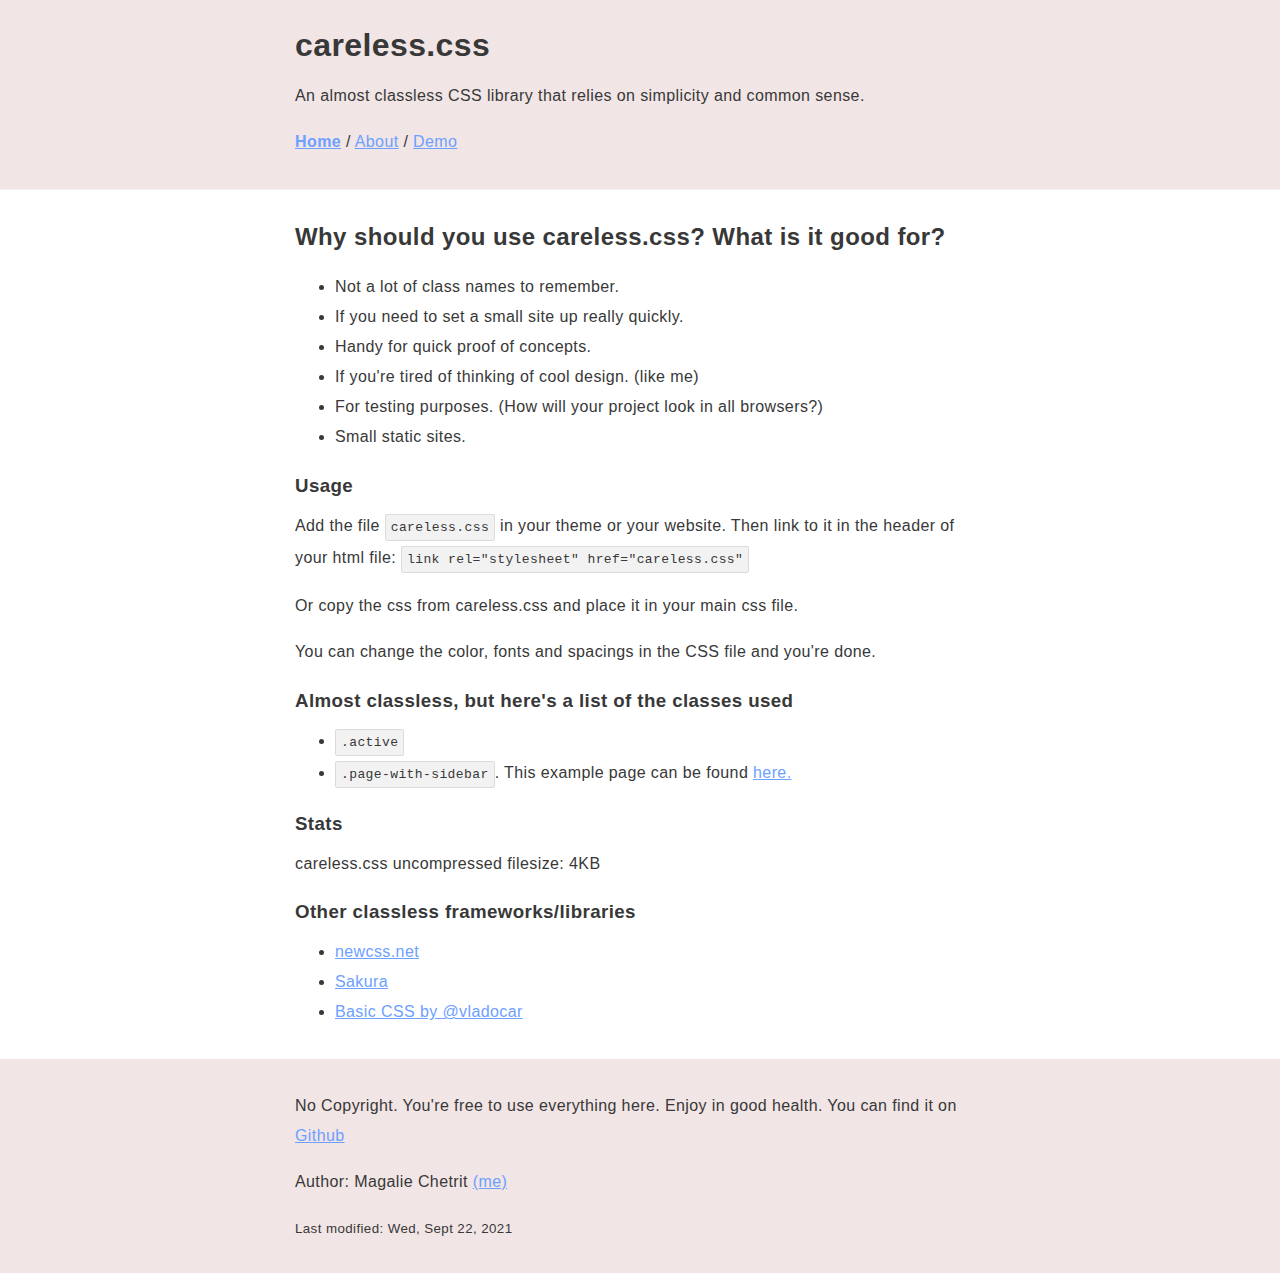
<file: index.html>
<!DOCTYPE html>
<html lang="en">

<head>
    <meta charset="UTF-8">
    <meta http-equiv="X-UA-Compatible" content="IE=edge">
    <meta name="viewport" content="width=device-width, initial-scale=1.0">
    <title>Careless.css - An almost classless CSS library that relies on simplicity and common sense.</title>
    <link rel="stylesheet" href="careless.css">
</head>

<body>
    <header>
        <h1>careless.css</h1>
        <p>An almost classless CSS library that relies on simplicity and common sense.</p>
        <nav><a class="active" href="/">Home</a> / <a href="about.html">About</a> / <a href="demo.html">Demo</a></nav>
    </header>
    <main>
        <h2>Why should you use careless.css? What is it good for?</h2>
        <ul>
            <li>Not a lot of class names to remember.</li>
            <li>If you need to set a small site up really quickly.</li>
            <li>Handy for quick proof of concepts.</li>
            <li>If you're tired of thinking of cool design. (like me)</li>
            <li>For testing purposes. (How will your project look in all browsers?)</li>
            <li>Small static sites.</li>
        </ul>
        <h3>Usage</h3>
        <p>Add the file <code>careless.css</code> in your theme or your website. Then link to it in the header of your
            html file:
            <code> link rel="stylesheet" href="careless.css" </code>
        </p>
        <p>Or copy the css from careless.css and place it in your main css file.</p>
        <p>You can change the color, fonts and spacings in the CSS file and you're done.</p>
        <h3>Almost classless, but here's a list of the classes used</h3>
        <ul>
            <li><code>.active</code></li>
            <li><code>.page-with-sidebar</code>. This example page can be found <a href="/page-with-sidebar.html">here.</a></li></li>
        </ul>
        <h3>Stats</h3>
        <p>careless.css uncompressed filesize: 4KB</p>
        <h3>Other classless frameworks/libraries</h3>
        <ul>
            <li><a href="https://newcss.net/demo/" alt="link to New CSS Demo">newcss.net</a></li>
            <li><a href="https://github.com/oxalorg/sakura" alt="link to Sakura CSS">Sakura</a></li>
            <li><a href="https://vladocar.github.io/Basic.css/" alt="link to Basic CSS">Basic CSS by <a href="https://github.com/vladocar" alt="link to Vladocar's Github">@vladocar</a></li>
        </ul>
    </main>
    <footer>
        <p>No Copyright. You're free to use everything here. Enjoy in good health. You can find it on <a href="https://github.com/nightschool-studio/careless.css">Github</a></p>
        <p>Author: Magalie Chetrit <a href="https://magalielinda.me">(me)</a></p>
        <small>Last modified: Wed, Sept 22, 2021</small>
    </footer>

</body>

</html>
</file>
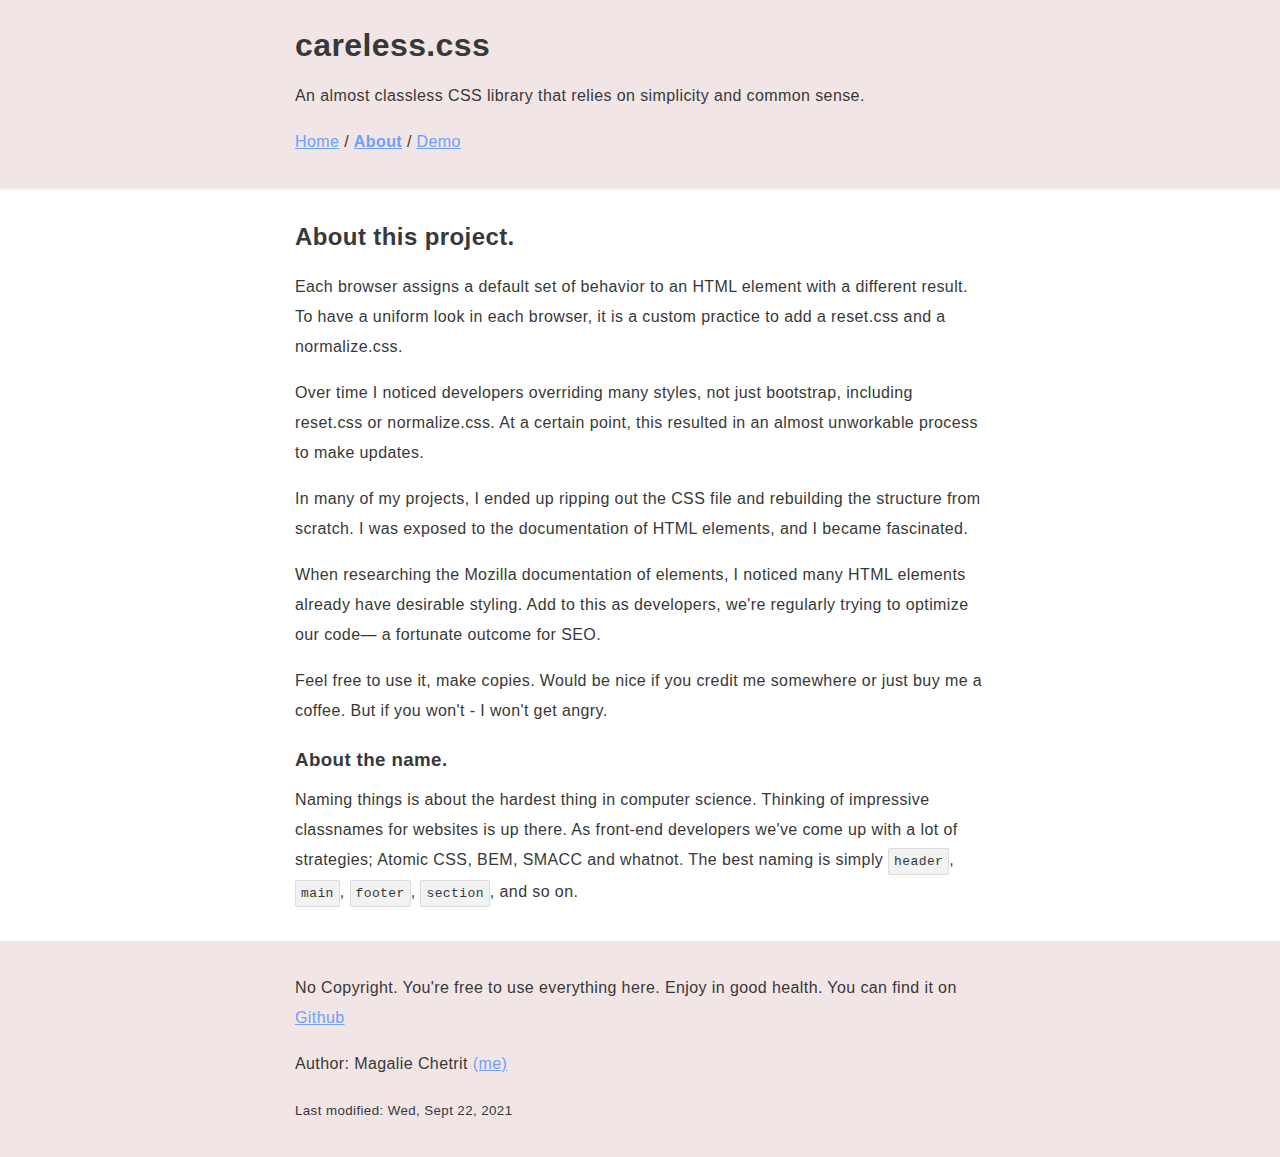
<file: about.html>
<!DOCTYPE html>
<html lang="en">

<head>
    <meta charset="UTF-8">
    <meta http-equiv="X-UA-Compatible" content="IE=edge">
    <meta name="viewport" content="width=device-width, initial-scale=1.0">
    <title>Careless.css - An almost classless CSS library that relies on simplicity and common sense.</title>
    <link rel="stylesheet" href="careless.css">
</head>

<body>
    <header>
        <h1>careless.css</h1>
        <p>An almost classless CSS library that relies on simplicity and common sense.</p>
        <nav><a href="/">Home</a> / <a class="active" href="about.html">About</a> / <a href="demo.html">Demo</a></nav>
    </header>
    <main>
        <h2>About this project.</h2>
        <p>Each browser assigns a default set of behavior to an HTML element with a different result. To have a uniform
            look in each browser, it is a custom practice to add a reset.css and a normalize.css.</p>
        <p>Over time I noticed developers overriding many styles, not just bootstrap, including reset.css or
            normalize.css. At a
            certain point, this resulted in an almost unworkable process to make updates.</p>

        <p>In many of my projects, I ended up ripping out the CSS file and rebuilding the structure from scratch. I was
            exposed to
            the documentation of HTML elements, and I became fascinated.</p>
        <p>When researching the Mozilla documentation of elements, I noticed many HTML elements already have desirable
            styling. Add
            to this as developers, we're regularly trying to optimize our code— a fortunate outcome for SEO.</p>
        <p>Feel free to use it, make copies. Would be nice
            if you credit me somewhere or just buy me a coffee. But if you won't - I won't get angry.</p>
        <h3>About the name.</h3>
        <p>Naming things is about the hardest thing in computer science. Thinking of impressive classnames for websites
            is up there. As front-end developers we've
            come up with a lot of strategies; Atomic CSS, BEM, SMACC and whatnot. The best naming is simply
            <code>header</code>, <code>main</code>, <code>footer</code>, <code>section</code>, and so on.
        </p>
    </main>
    <footer>
        <p>No Copyright. You're free to use everything here. Enjoy in good health. You can find it on <a href="https://github.com/nightschool-studio/careless.css">Github</a></p>
        <p>Author: Magalie Chetrit <a href="https://magalielinda.me">(me)</a></p>
        <small>Last modified: Wed, Sept 22, 2021</small>
    </footer>

</body>

</html>
</file>
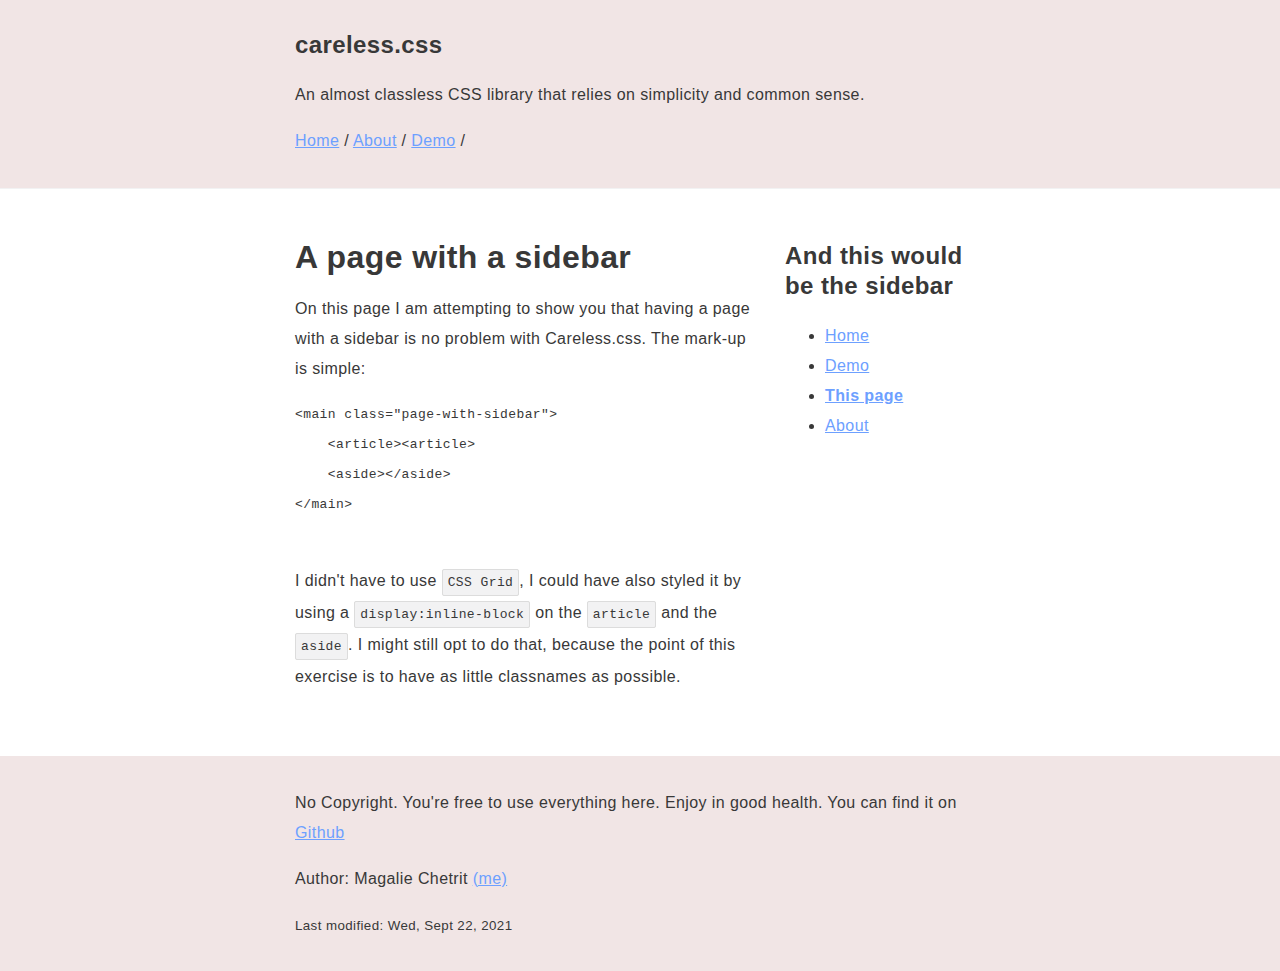
<file: page-with-sidebar.html>
<!DOCTYPE html>
<html lang="en">

<head>
    <meta charset="UTF-8">
    <meta http-equiv="X-UA-Compatible" content="IE=edge">
    <meta name="viewport" content="width=device-width, initial-scale=1.0">
    <title>Careless.css - An almost classless CSS library that relies on simplicity and common sense.</title>
    <link rel="stylesheet" href="careless.css">
</head>

<body>
    <header>
        <h2>careless.css</h1>
        <p>An almost classless CSS library that relies on simplicity and common sense.</p>
        <nav><a href="/">Home</a> / <a href="about.html">About</a> / <a href="demo.html">Demo</a> /</nav>
    </header>
    <main class="page-with-sidebar">
        <article>
            <h1>A page with a sidebar</h1>
            <p>On this page I am attempting to show you that having a page with a sidebar is no problem with Careless.css. 
                The mark-up is simple: 
                <pre>
&lt;main class="page-with-sidebar"&gt;
    &lt;article&gt;&lt;article&gt;
    &lt;aside&gt;&lt;/aside&gt;
&lt;/main&gt;
                </pre>
            </p>
            <p>I didn't have to use <code>CSS Grid</code>, I could have also styled it by using a <code>display:inline-block</code> on the <code>article</code> and the <code>aside</code>. 
                I might still opt to do that, because the point of this exercise is to have as little classnames as possible.</p>
        </article>
        <aside>
            <h2>And this would be the sidebar</h2>
            <nav>
                <ul>
                    <li><a href="/">Home</a></li>
                    <li><a href="/demo.html">Demo</a></li>
                    <li><a href="/page-with-sidebar.html" class="active">This page</a></li>
                    <li><a href="/about.html">About</a></li>
                </ul>
            </nav
        </aside>

    </main>
    <footer>
        <p>No Copyright. You're free to use everything here. Enjoy in good health. You can find it on <a href="https://github.com/nightschool-studio/careless.css">Github</a></p>
        <p>Author: Magalie Chetrit <a href="https://magalielinda.me">(me)</a></p>
        <small>Last modified: Wed, Sept 22, 2021</small>
    </footer>

</body>

</html>
</file>
<file: careless.css>
/* KEEPING IT SIMPLE - Tired of showing off. 
This css is meant to not have too much overhead. I was inspired by new.css / https://newcss.net/
But couldn't get on board with some decisions. SO i made my own. 
*/

:root {
    --default-font: -apple-system, BlinkMacSystemFont, "Segoe UI", Oxygen, Ubuntu, Cantarell, "Open Sans",
        "Helvetica Neue", sans-serif, "Apple Color Emoji", "Segoe UI Emoji", "Segoe UI Symbol";
    --text-color: #383838;
    --color-1: #f2f2f3;
    --color-2: #afafaf;
    --color-3: #dcdcdc;
    --accent-color-1: #f1e5e5;
    --accent-color-2: rgb(255, 109, 109);
    --accent-color-3: rgb(109, 160, 255);
    --accent-color-4: #e6ffa0;
    --font-size-reg: 16px;
    --font-size-s: 14px;
    --font-size-xs: 12px;
    --sidebar-width: 200px;
    --grid-gap: 24px;
}

* {
    box-sizing: border-box;
}

* ::selection {
    background: var(--accent-color-4);
    color: var(--text-color);
    text-shadow: none;
}

address,
area,
article,
aside,
audio,
blockquote,
datalist,
details,
dl,
fieldset,
figure,
form,
input,
iframe,
img,
meter,
nav,
ol,
optgroup,
option,
output,
p,
pre,
progress,
ruby,
section,
table,
textarea,
ul,
video {
    margin-top: 0;
    margin-bottom: 1rem;
}

html,
input,
select,
button {
    /* Set body font family and some finicky elements */
    font-family: var(--default-font);
}

html,
body {
    position: relative;
    text-rendering: optimizeLegibility;
    width: 100%;
    height: 100%;
    padding: 0;
    margin: 0;
}

body {
    max-width: 750px;
    margin: 0 auto;
    padding: 30px;

    /* pretty lettertjes */
    font-family: var(--default-font);
    color: var(--text-color);
    font-weight: 300;
    letter-spacing: 0.4px;
    line-height: 30px;
    overflow-x: hidden !important;
    /*override for calendly css */

    border-radius: 6px;
    overflow-x: hidden;
    overflow-wrap: break-word;
}

header,
footer {
    background: var(--accent-color-1);
    border-bottom: 1px solid var(--color-1);
    padding: 2rem 1.5rem;
    margin-left: calc(0px - (50vw - 50%));
    margin-right: calc(0px - (50vw - 50%));
    padding-left: calc(50vw - 50%);
    padding-right: calc(50vw - 50%);
}
header {
    margin-top: -2rem;
    margin-bottom: 2rem;
}

header > *:first-child {
    margin-top: 0;
    padding-top: 0;
}

header > *:last-child {
    margin-bottom: 0;
}

footer {
    margin-top: 2rem;
    margin-bottom: -2rem;
}

h3,
h4,
h5,
h6 {
    margin-bottom: 10px;
}

a {
    color: var(--accent-color-3);
}
a:hover {
    background-color: var(--accent-color-4);
}

nav a.active {
    font-weight: 600;
}
hr {
    margin-top: 50px;
    margin-bottom: 50px;
    border: 1px solid;
}

blockquote {
    padding: 20px;
    background: var(--accent-color-1);
    border-left: 10px solid black;
}
pre {
    white-space: pre-wrap;
    word-wrap: break-word;
    text-align: justify;
  }
code {
    background: var(--color-1);
    padding: 5px;
    border: 1px solid var(--color-3);
    border-radius: 2px;
}

img,
svg {
    height: auto;
    max-width: 100%;
    margin-top: 0px;
    margin-bottom: 2.5rem;
}

summary {
    outline: none;
}

details p {
    padding: 16px;
}


/* Page with Sidebar */
.page-with-sidebar {
    display: grid;
    grid-template-columns: 1fr var(--sidebar-width);
    grid-gap: var(--grid-gap);
}

@media screen and (max-width: 450px) {
    .table-grid {
        grid-template-columns: 1fr 1fr;
        grid-column-gap: 10px;
        padding: 2rem 1.5rem;
        padding-left: 5px;
        padding-right: 5px;
    }
    .row-item {
        margin: 2px 0;
        font-size: var(--font-size-s);
    }
    .client,
    .project {
        border-bottom: none;
    }

    .page-with-sidebar {
        display: block;
    }
}
</file>
